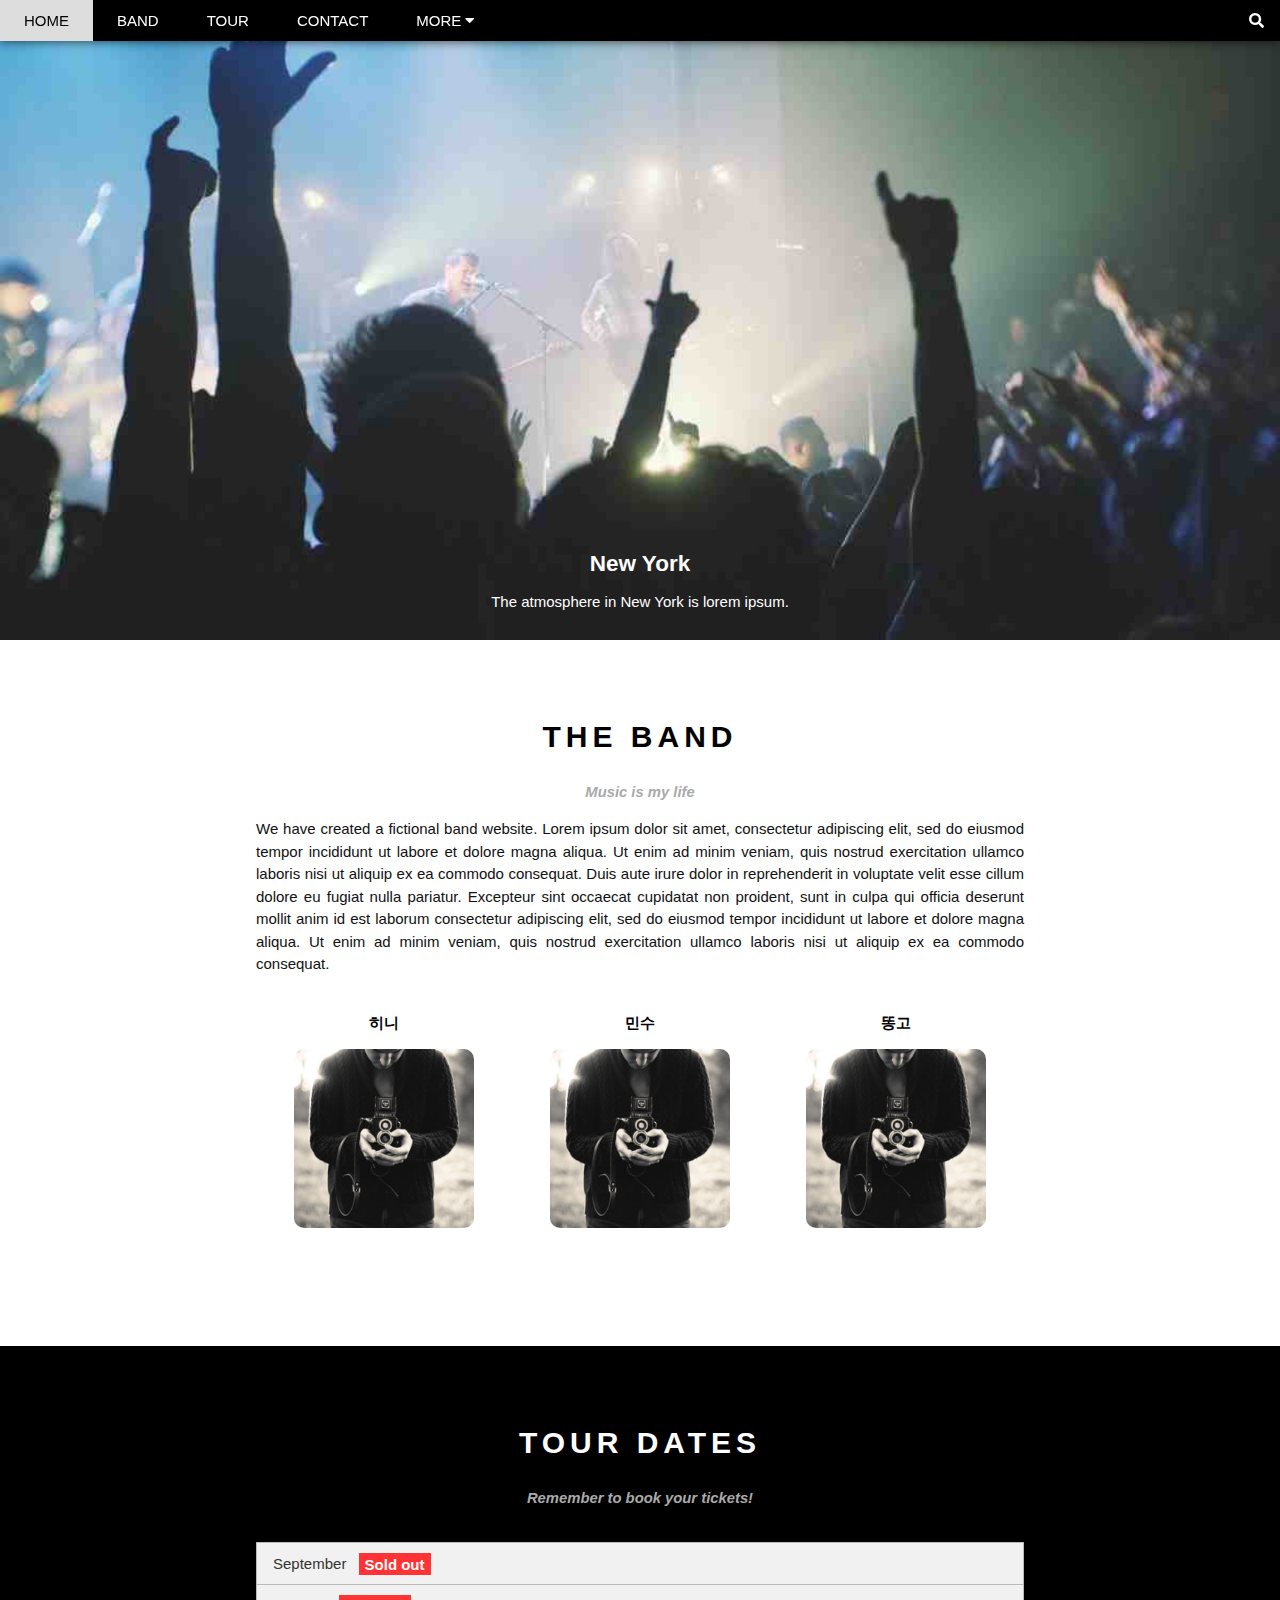
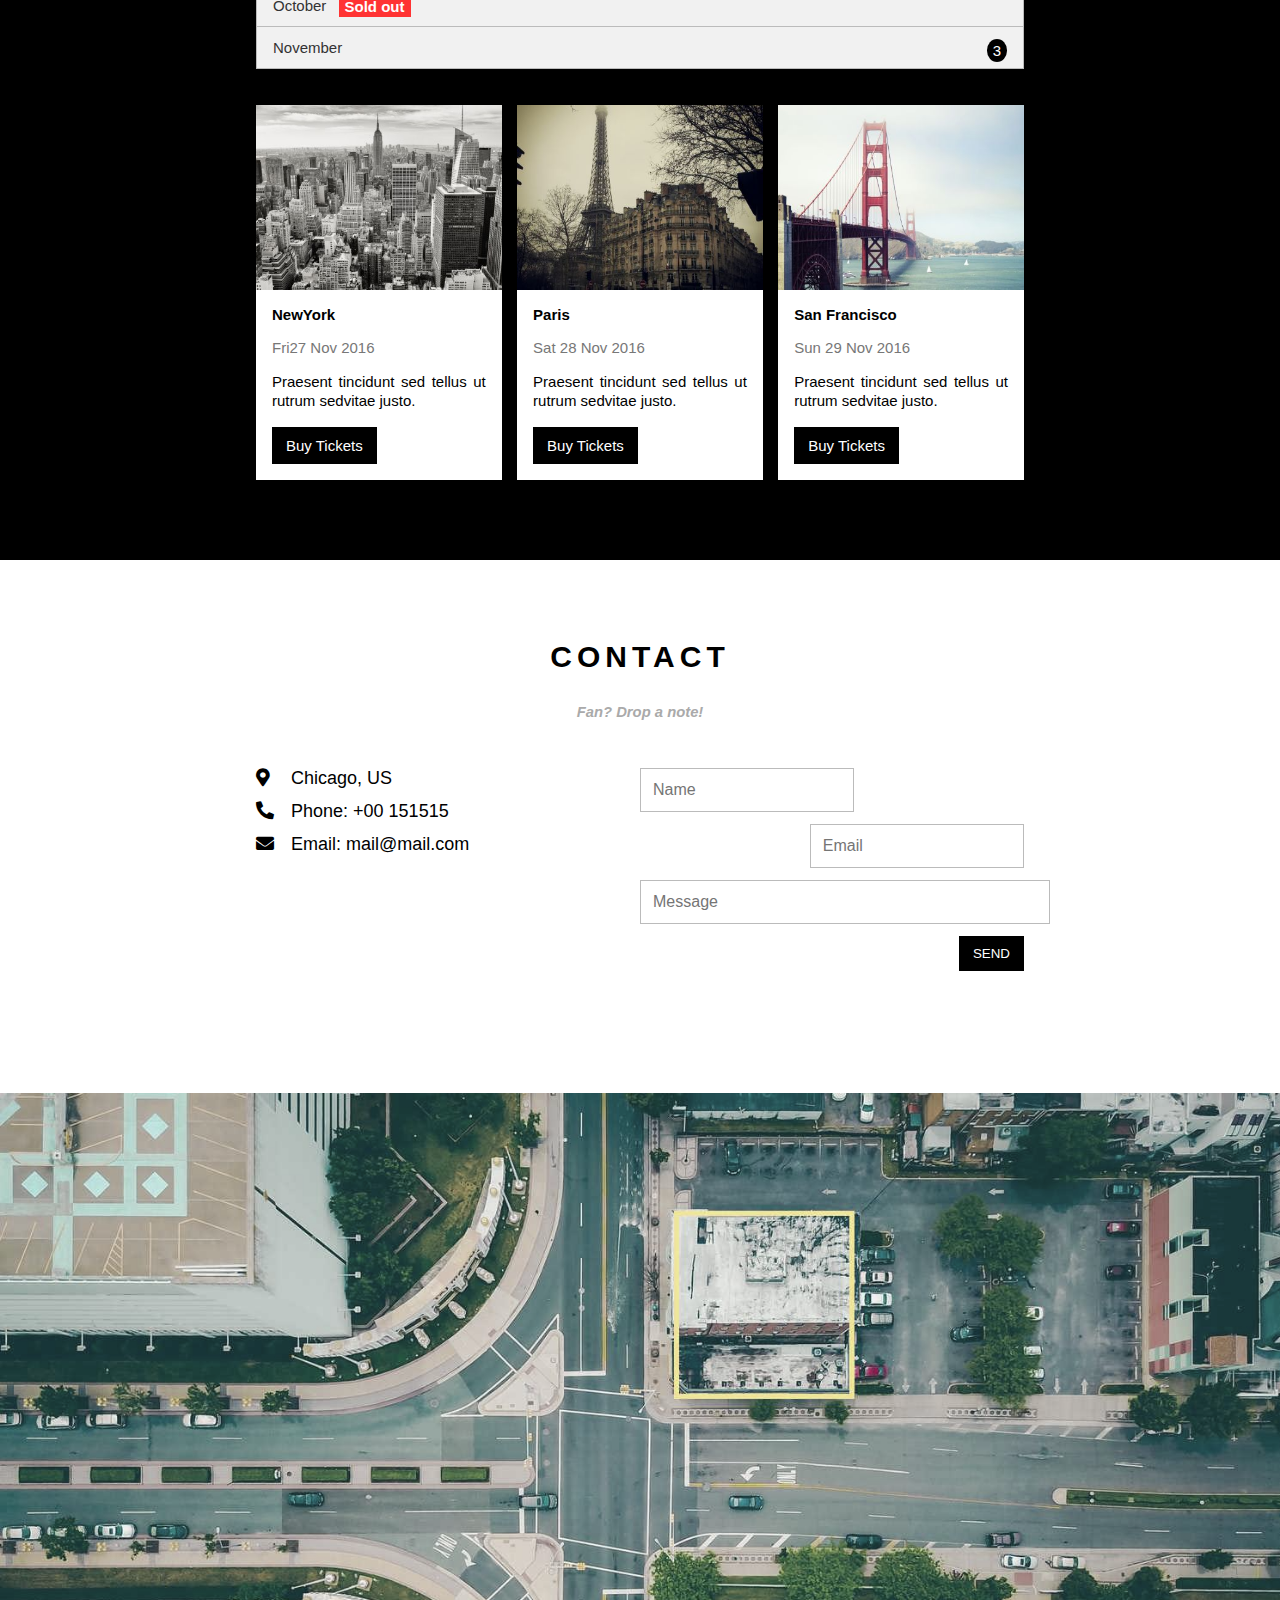
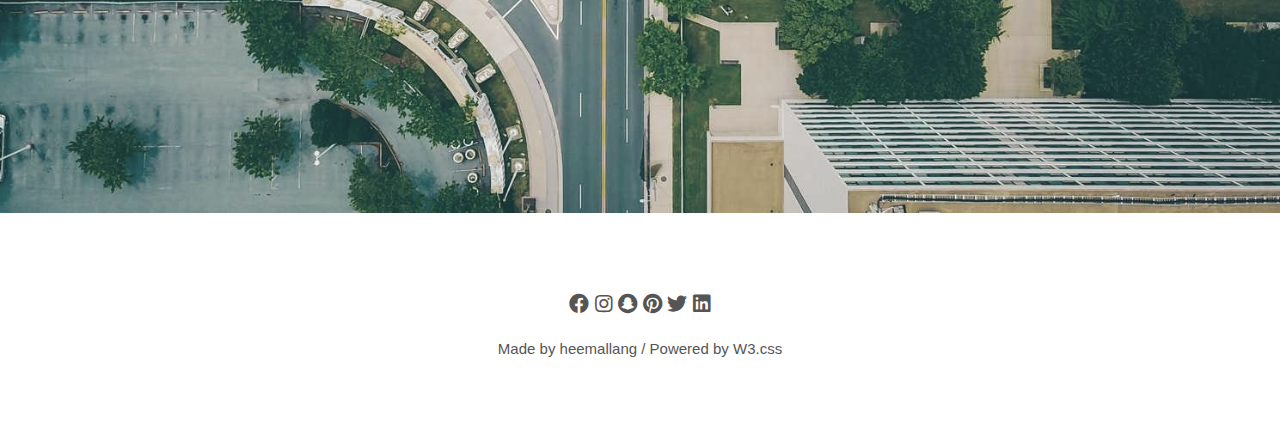
<file: html/index.html>
<!DOCTYPE html>
<html lang="ko">
<head>
  <meta charset="UTF-8">
  <meta http-equiv="X-UA-Compatible" content="IE=edge">
  <meta name="viewport" content="width=device-width, initial-scale=1.0">
  <title>Band</title>
  <link rel="stylesheet" href="../css/all.min.css">
  <link rel="stylesheet" href="../css/base.css">
  <link rel="stylesheet" href="../css/index.css">
</head>
<body>
<!-- .header-wrapper -->
  <div class="header-wrapper clear">
    <div class="navi-wrap">
      <a href="#" class="navi">HOME</a>
      <a href="#" class="navi">BAND</a>
      <a href="#" class="navi">TOUR</a>
      <a href="#" class="navi">CONTACT</a>
      <div class="navi navi-more">
        <a href="#">MORE <i class="fa fa-caret-down"></i></a>
          <div class=" sub-wrap">
            <a href="#">Merchandise</a>
            <a href="#">Extras</a>
            <a href="#">Media</a> 
          </div>
        </div>
      </div>
    <div class="search-wrap">
      <i class="fa fa-search"></i>
    </div>
  </div>

  <!-- .main-wrapper -->
  <div class="main-wrapper">
    <img src="../img/ny.jpg" alt="ny" class="w100">
    <div class="slogan-wrap">
    <h2 class="name">New York</h2>
    <p class="summary">The atmosphere in New York is lorem ipsum.</p>
    </div>
  </div>

  <!-- .band-wrapper -->
  <div class="band-wrapper">
    <div class="wrapper">
      <h2 class="title">THE BAND</h2>
      <h3 class="title">Music is my life</h3>
      <p class="content">We have created a fictional band website. Lorem ipsum dolor sit amet, consectetur adipiscing elit, sed do eiusmod tempor incididunt ut labore et dolore magna aliqua. Ut enim ad minim veniam, quis nostrud exercitation ullamco laboris nisi ut aliquip ex ea commodo consequat. Duis aute irure dolor in reprehenderit in voluptate velit esse cillum dolore eu fugiat nulla pariatur. Excepteur sint occaecat cupidatat non proident, sunt in culpa qui officia deserunt mollit anim id est laborum consectetur adipiscing elit, sed do eiusmod tempor incididunt ut labore et dolore magna aliqua. Ut enim ad minim veniam, quis nostrud exercitation ullamco laboris nisi ut aliquip ex ea commodo consequat.</p>
      <div class="member-wrap clear">
        <div class="member-wrap">
          <div class="member">
            <h4 class="name">히니</h4>
            <div class="img-wrap">
              <img src="../img/bandmember.jpg" alt="멤버사진" class="w100">
            </div>
          </div>
          <div class="member">
            <h4 class="name">민수</h4>
            <div class="img-wrap"><img src="../img/bandmember.jpg" alt="멤버사진" class="w100"></div>
          </div>
          <div class="member">
            <h4 class="name">똥고</h4>
            <div class="img-wrap"><img src="../img/bandmember.jpg" alt="멤버사진" class="w100"></div>
          </div>
        
        </div>
      </div>
    </div>
  </div>

<!-- line-height
  <div style="height: 200px; border: 10px solid red; text-align:center; line-height: 180px;" 
    가나다라
</div> -->


  <!-- .tour-wrapper-->
  <div class="tour-wrapper">
    <div class="wrapper">
      <h2 class="title"> TOUR DATES </h2>
      <h3 class="title"> Remember to book your tickets! </h3>
      <div class="tour-wrap">
        <div class="tour">
          September <span class="sold-out">Sold out</span> 
        </div>
        <div class="tour">
          October <span class="sold-out"> Sold out</span>
        </div>
        <div class="tour">
          November <span class="count">3</span>
        </div>
      </div>
      <div class="city-wrap clear" >
        <div class="city">
          <div class="img-wp">
            <img src="../img/newyork.jpg" alt="뉴욕" class="w100">
          </div>
          <div class="content-wp">
            <h4 class="title">NewYork</h4>
            <div class="date">Fri27 Nov 2016</div>
            <p class="content">Praesent tincidunt sed tellus ut rutrum sedvitae justo.</p>
            <div class="bt-buy bt-black">Buy Tickets</div>
          </div>
        </div>
        <div class="city">
          <div class="img-wp">
            <img src="../img/paris.jpg" alt="파리" class="w100">
          </div>
          <div class="content-wp">
            <h4 class="title">Paris</h4>
            <div class="date">Sat 28 Nov 2016
            </div>
            <p class="content">Praesent tincidunt sed tellus ut rutrum sedvitae justo.</p>
            <div class="bt-buy bt-black">Buy Tickets</div>
          </div>
        </div>
        <div class="city">
          <div class="img-wp">
            <img src="../img/sanfran.jpg" alt="샌프란" class="w100">
          </div>
          <div class="content-wp">
            <h4 class="title">San Francisco</h4>
            <div class="date">Sun 29 Nov 2016</div>
            <p class="content">Praesent tincidunt sed tellus ut rutrum sedvitae justo.</p>
            <div class="bt-buy bt-black">Buy Tickets</div>
          </div>
        </div>
      </div>
    </div>
  </div>

  <!-- .contact-wrapper-->
  <div class="contact-wrapper clear">
    <div class="wrapper">
      <h2 class="title"> CONTACT </h2>
      <h3 class="title"> Fan? Drop a note! </h3>
      <div class="contact-wrap clear">
        <div class="info-wp">
          <div class="addr">
            <i class="fa fa-map-marker-alt"></i>
            Chicago, US 
          </div>
          <div class="phone">
            <i class="fa fa-phone-alt"></i>
            Phone: <a href="tel:010-0000-0000">+00 151515</a>
          </div>
          <div class="mail">
            <i class="fa fa-envelope"></i>
            Email: <a href="mailto:hiwonzzang97@naver.com">mail@mail.com</a>
          </div>
        </div>
        <form class="form-wp" action="#">
          <input type="text" class="input" name="name" placeholder="Name">
          <input type="email" class="input" name="email" placeholder="Email">
          <input type="text" class="input" name="msg" placeholder="Message">
          <button class="bt-submit bt-black">SEND</button>
          </form>
        </div>
      </div>
      <div class="map-wrap">
        <img src="../img/map.jpg" alt="지도" class="w100">
      </div>
    </div>
  </div>
  <!-- .footer-wrapper-->
  <div class="footer-wrapper">
    <div class="wrapper">
      <div class="sns-wrap">
        <a href="#"><i class="fab fa-facebook"></i></a>
        <a href="#"><i class="fab fa-instagram"></i></a>
        <a href="#"><i class="fab fa-snapchat"></i></a>
        <a href="#"><i class="fab fa-pinterest"></i></a>
        <a href="#"><i class="fab fa-twitter"></i></a>
        <a href="#"><i class="fab fa-linkedin"></i></a>
      </div>
      <div class="copyright-wrap">
      <div class="copyright"> Made by heemallang / Powered by <a href="#">W3.css</a></div>
    </div>
  </div>
  </div>
  
</body>
</html>
</file>
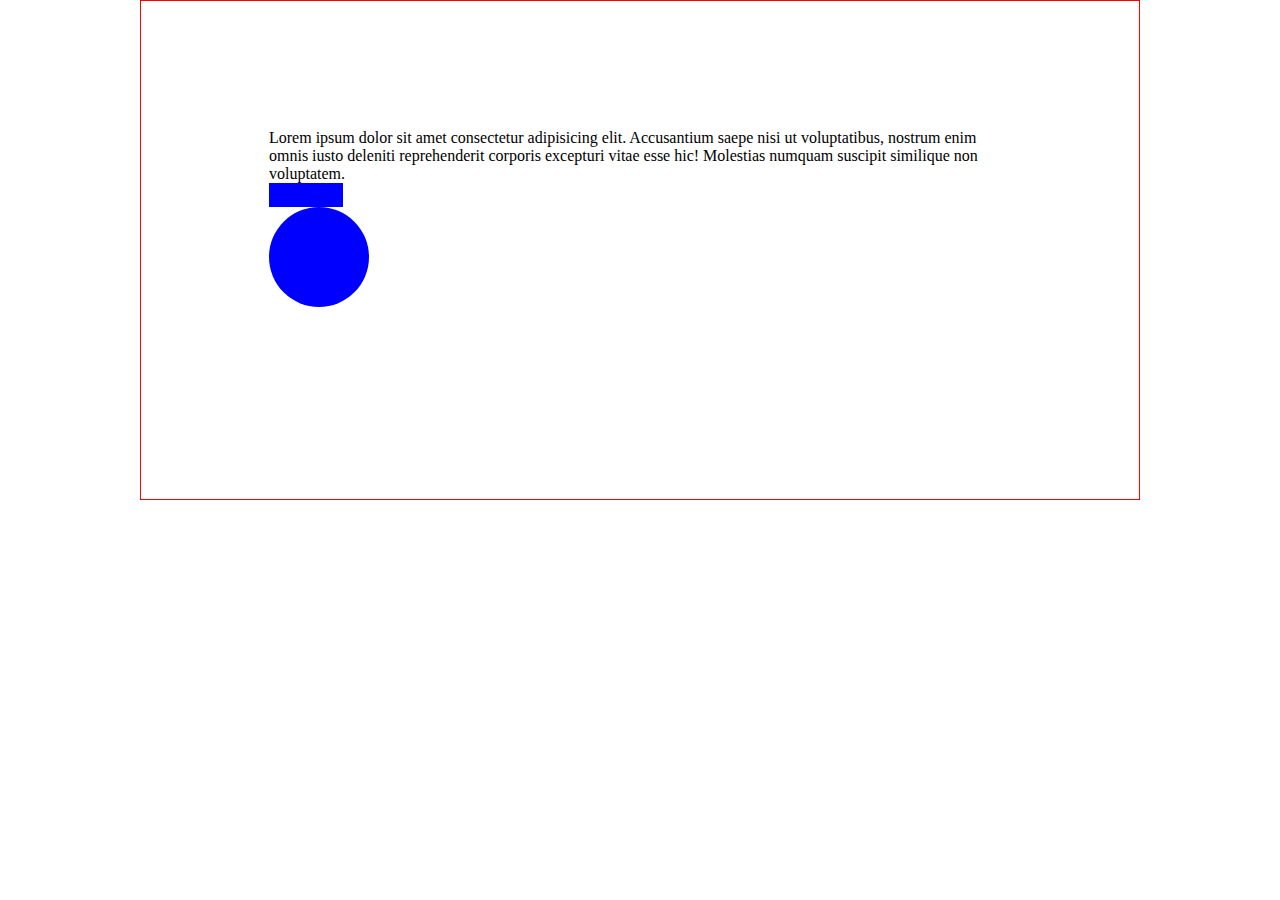
<file: html/02.percent.html>
<!DOCTYPE html>
<html lang="ko">
<head>
  <meta charset="UTF-8">
  <meta http-equiv="X-UA-Compatible" content="IE=edge">
  <meta name="viewport" content="width=device-width, initial-scale=1.0">
  <title>Percent</title>
  <link rel="stylesheet" href="../css/base.css">
  <style>
    .wrapper {max-width: 1000px; height: 500px; border: 1px solid red; margin: auto; padding: 10%;}
    .wrapper .box {width: 10%; height: 10%; /*컨텐츠 영역의 10%*/ background-color: blue;}
    .wrapper .circle {width: 100px; height: 100px;  background-color: blue; border-radius: 50%; /*border-radius는 부모의 크기가 아닌 내 크기의 퍼센트*/}
  </style>
</head>
<body>
  
  <div class="wrapper">
    Lorem ipsum dolor sit amet consectetur adipisicing elit. Accusantium saepe nisi ut voluptatibus, nostrum enim omnis iusto deleniti reprehenderit corporis excepturi vitae esse hic! Molestias numquam suscipit similique non voluptatem.
    <div class="box">
    </div>
    <div class="circle">
    </div>
  </div>
</body>
</html>
</file>
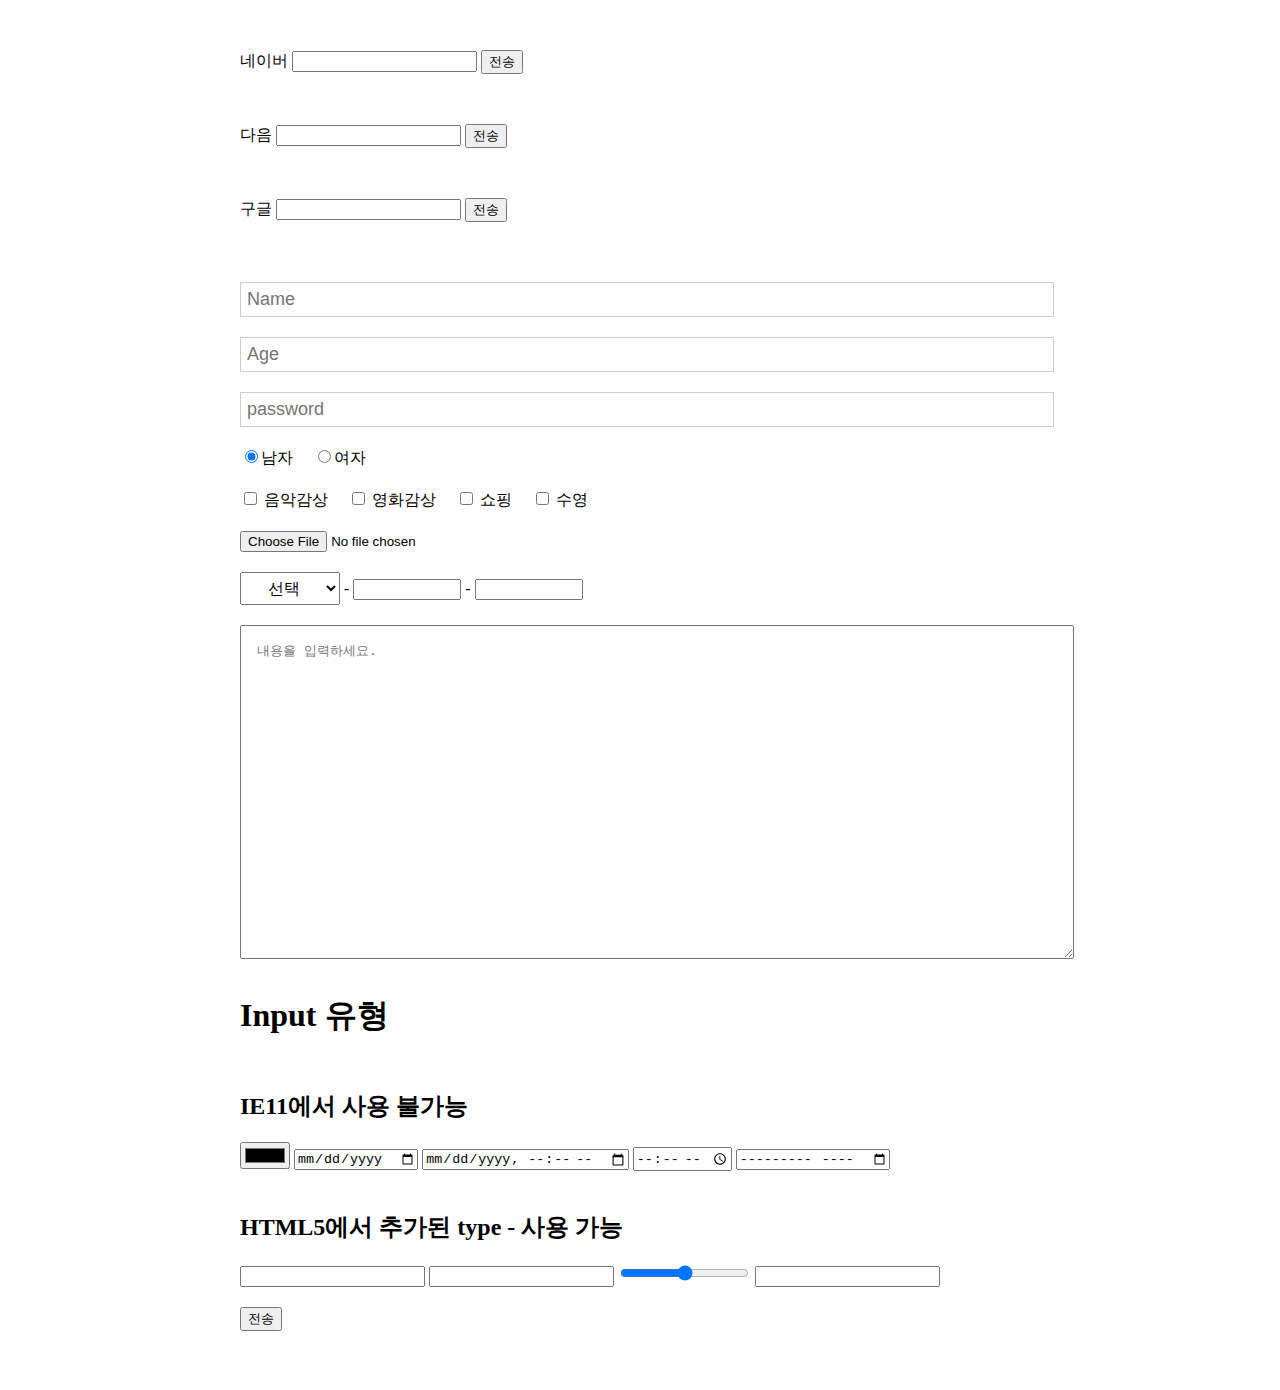
<file: html/03.form.html>
<!DOCTYPE html>
<html lang="ko">
<head>
  <meta charset="UTF-8">
  <meta http-equiv="X-UA-Compatible" content="IE=edge">
  <meta name="viewport" content="width=device-width, initial-scale=1.0">
  <title>Form 요소</title>
  <link rel="stylesheet" href="../css/all.min.css">
</head>
<style>
  .wrapper {max-width: 800px; margin: 50px auto; }
  /* input {font-size: 24px; width: 100px;} */
  .input-wrap {padding: 10px 0;}
  .input-wrap input[type="text"],
  .input-wrap input[type="password"],
  .input-wrap input[type="number"]
  {width: 100%; font-size: 18px; padding: 6px; border: 1px solid #ccc;}
  .input-wrap label {margin-right: 16px;}
  .input-wrap select {padding: 6px; font-size: 16px;}
  .input-wrap select.tel,
  .input-wrap input.tel {width:100px; text-align: center;}
  .input-wrap textarea {width:100%; max-width: 100%; min-height: 300px; padding: 16px;}
</style>
<body>
  <div class="wrapper">
  <form action="//search.naver.com/search.naver">
    네이버
    <input type="text" name="query">
    <button type="submit">전송</button>
  </form>
</div>
  <div class="wrapper">
  <form action="//search.daum.net/search">
    다음
    <input type="text" name="q">
    <button type="submit">전송</button>
  </form>
</div>
  <div class="wrapper">
  <form action="//google.com/search">
    구글
    <input type="text" name="q">
    <button type="submit">전송</button>
  </form>
</div>
<div class="wrapper">
<form action="#">
  <div class="input-wrap">
    <input type="text" name="name" placeholder="Name" maxlength="3" value="">
  </div>

  <div class="input-wrap">
    <input type="number" name="age" placeholder="Age" step="10" max="100" min="0" value="">
  </div>

  <div class="input-wrap">
    <input type="password" name="passwd" placeholder="password" max="100" maxlength="16" minlength="8" value="">
  </div>

  <div class="input-wrap">
    <input type="radio" id="radioMan" name="gender" value="man" checked><label for="radioMan">남자</label>
    <input type="radio" id="radioWoman" name="gender" value="woman"><label for="radioWoman">여자</label>
    <!-- <label><input type="radio" name="gender" value="man" checked>남자</label>
    <label><input type="radio" name="gender" value="woman">여자</label> -->
  </div>

  <div class="input-wrap">
  <input type="checkbox" name="hobby" id="chkMusic" value="음악감상">
  <label for="chkMusic">음악감상</label>
  <input type="checkbox" name="hobby" id="chkMovie" value="영화감상">
  <label for="chkMovie">영화감상</label>
  <input type="checkbox" name="hobby" id="chkShopping" value="쇼핑">
  <label for="chkShopping">쇼핑</label>
  <input type="checkbox" name="hobby" id="chkSwim" value="수영">
  <label for="chkSwim">수영</label>
  </div>
  <div class="input-wrap">
    <input type="file" name="upfile">
  </div>
  <div class="input-wrap" >
    <select name="tel1" class="tel">
    <option value="" selected>선택</option>
    <option value="010">010</option>
    <option value="011">011</option>
    <option value="016">016</option>
    <option value="017">017</option>
    <option value="018">018</option>
    <option value="019">019</option>
    </select>
    -
    <input type="tel" name="tel2" class="tel" maxlength="4" minlength="4">
    -
    <input type="tel" name="tel3" class="tel" maxlength="4" minlength="4">
  </div>
  <div class="input-wrap">
    <textarea name="content" placeholder="내용을 입력하세요."></textarea>
    </div>

      <h1>Input 유형</h1>

    <div class="input-wrap">
      <h2>IE11에서 사용 불가능</h2>
      <input type="color" name="color">
      <input type="hidden" name="chk" value="비밀값">
      <input type="date" name="date">
      <input type="datetime-local" name="datetime-local">
      <input type="time" name="time">
      <input type="month" name="month">
    </div>

      <div class="input-wrap">
      <h2>HTML5에서 추가된 type - 사용 가능</h2>
      <input type="email" name="email">
      <input type="url" name="url">
      <input type="range" name="volume" min="0" max="10" step="1" value="5">
      <input type="search" name="search">
    </div>

  <div class="input-wrap">
    <button type="submit">전송</button>
  </div>
</form>
</div>
</body>
</html>
</file>
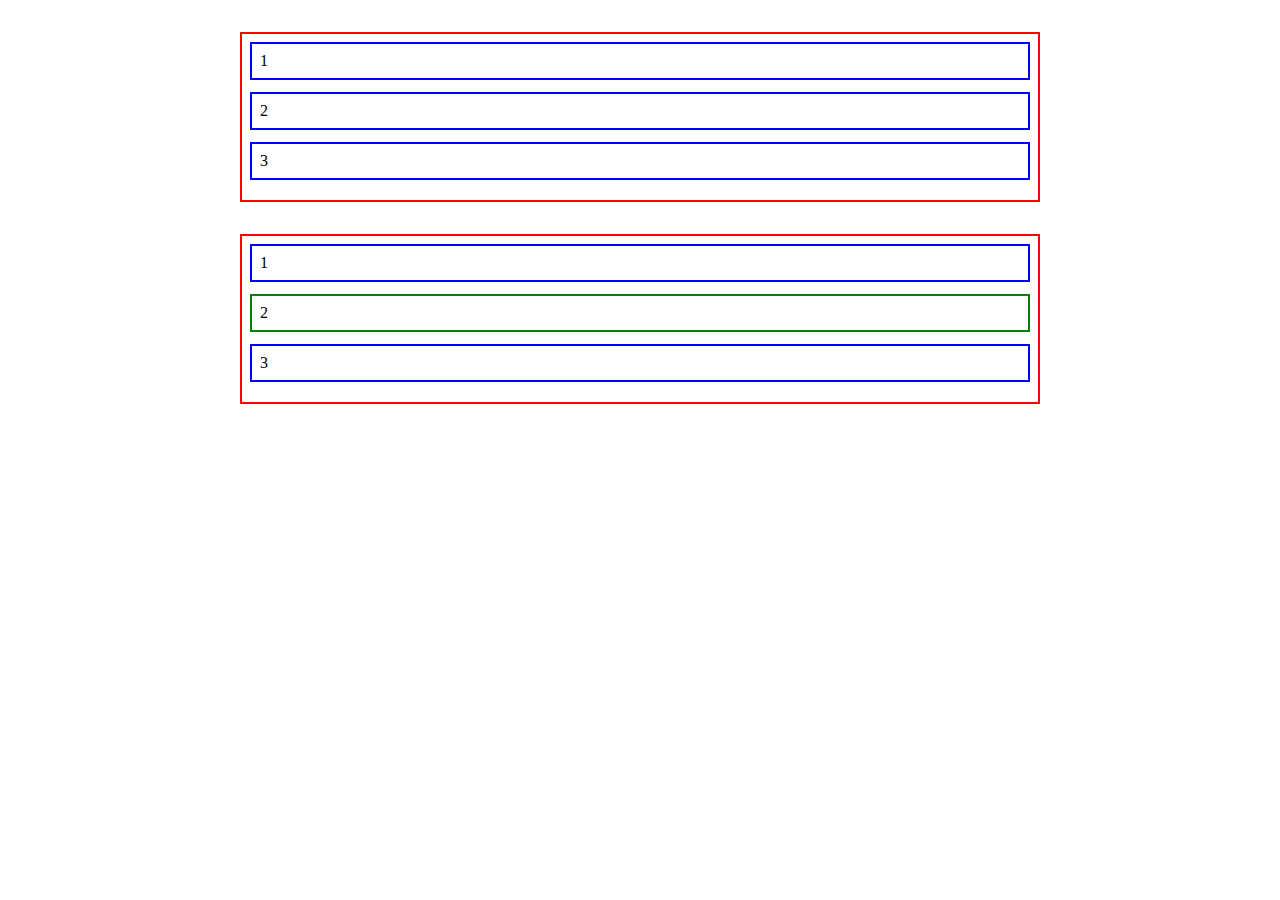
<file: html/04.nth-child.html>
<!DOCTYPE html>
<html lang="ko">
<head>
  <meta charset="UTF-8">
  <meta http-equiv="X-UA-Compatible" content="IE=edge">
  <meta name="viewport" content="width=device-width, initial-scale=1.0">
  <title>nth-child</title>
  <style>
    .wrapper {max-width:  800px; margin: auto; padding: 24px;}
    .list-wrap {border: 2px solid red; padding: 8px; margin-bottom: 32px;}
    .list-wrap .list {border: 2px solid blue; padding: 8px; margin-bottom: 12px;}

    /* .wrapper .list-wrap:first-child {border-color: green;} */
    .wrapper > :last-child > :nth-child(2) {border-color: green;}
  </style>
</head>
<body>
  <div class="wrapper">
    <div class="list-wrap">
      <div class="list">1</div>
      <div class="list">2</div>
      <div class="list">3</div>
    </div>
    <div class="list-wrap">
      <div class="list">1</div>
      <div class="list">2</div>
      <div class="list">3</div>
    </div>
  </div>
</body>
</html>
</file>
<file: css/base.css>
/* 굵기) font-width: normal, bold, bolder, light, lighter */
/* 굵기 수치) font-width: 100, 200, 300, 400, 500, 600, 700, 800 */
html, body, h1, h2, h3, h4, h5, h6, p, div {margin: 0; padding: 0; box-sizing: border-box; }
h1, h2, h3, h4, h5, h6 {font-width: inherit;} /*상속받겠다*/
img {vertical-align: bottom;}

a {color: inherit; text-decoration: none;}

.clear {clear: both;} /*내 위에 있는 모든 애들을 가라앉힌다*/
.clear::after {display: block; content:''; clear: both;} /*클리어라는 클래스에 
/* .clear::after {display: block; content:'';} 를 입력하면 html에서 <div></div>가 만들어 진 것이다. */
.w100{width: 100%;}
.mw100 {max-width: 100%;}
</file>
<file: css/index.css>
/****************************** .설명 **********************************/
.sample {display: inline-block;}




/****************************** .common **********************************/
@import url('https://fonts.googleapis.com/css2?family=Open+Sans:ital,wght@0,300;1,300;1,400&display=swap');
/*font-family: 'Open Sans', sans-serif;*/

html, body {font-family: 'Open Sans', sans-serif; font-size: 15px;}
.wrapper{max-width: 800px; margin: auto; padding: 80px 16px;}
h2.title{ text-align: center; font-size: 30px; letter-spacing: 5px; margin-bottom:30px;}
h3.title{ text-align: center; font-size: 14.8px; color:#aaa; font-style: italic; margin-bottom: 18px;}
p.content{ color: #111;  text-align: justify; line-height: 1.5;}
.bt-black{ background-color: black; color: #fff; padding: 10px 14px; display:inline-block; cursor: pointer; border: none;}
.bt-black:hover{ background-color: #bbb; color: #000;}



/****************************** .header-wrapper **********************************/
.header-wrapper {background-color:#000; color: #fff; position: fixed; z-index: 99; width: 100%; left: 0; top: 0; box-shadow: 0 0 10px rgba(0, 0, 0, .7);} 
.header-wrapper .navi-wrap {float: left;}
.header-wrapper .navi-wrap .navi {float: left; padding: 12px 24px;}
.header-wrapper .navi-wrap .navi:hover {color: #000; background-color: #ddd;}
.header-wrapper .search-wrap {float: right; padding: 12px 16px;}
.header-wrapper .search-wrap:hover {background-color: #f30;}
.header-wrapper .navi-more {position: relative;/*기준점주기*/}
.header-wrapper .navi-more:hover .sub-wrap {display: block;}
.header-wrapper .navi-more .sub-wrap {/*호버하면나오게숨겨*/display: none; position: absolute; top: 44px; left: 0; background-color: #fff; box-shadow: 0 0 10px rgba(0, 0, 0, .5);}
.header-wrapper .navi-more .sub-wrap a {display: block; padding: 12px 48px 12px 16px; color: #000;}
.header-wrapper .navi-more .sub-wrap a:hover {background-color: #ddd;}

/****************************** .main-wrapper **********************************/
.main-wrapper {position: relative;}
.main-wrapper .slogan-wrap {position: absolute; bottom: 30px; left: 0; width: 100%;/*내부모크기의백프로*/ text-align: center; color: #fff;}
.main-wrapper .slogan-wrap h2.name {margin-bottom: 16px}

/****************************** .band-wrapper **********************************/
.band-wrapper .member-wrap .member {float: left; width: 33.3333%; padding: 5%;}
.band-wrapper .member .name {text-align: center; margin-bottom: 16px;}
.band-wrapper .member .img-wrap {border-radius: 10px; overflow: hidden;}
/* .band-wrapper .member .img-wrap img {border-radius: 5px;} */




/****************************** .tour-wrapper **********************************/
.tour-wrapper {background-color: #000;}
.tour-wrapper h2.title {color: #fff;}
.tour-wrapper h3.title {margin-bottom: 36px;}
.tour-wrapper .tour-wrap {color: #333; background-color: #f1f1f1; border: 1px solid #bbb; margin-bottom: 36px;}
/* .tour-wrapper .tour-wrap .tour {padding:12px 16px; border-bottom: 1px solid #bbb;}
.tour-wrapper .tour-wrap .tour:last-child {border: none;} */
.tour-wrapper .tour {padding:12px 16px;}
.tour-wrapper .tour:not(:last-child) {border-bottom: 1px solid #bbb;}
.tour-wrapper .tour .sold-out {background-color: #f33; color: #fff; font-weight: bold; padding:2.5px 6px; margin-left:8px;}
.tour-wrapper .tour .count {background-color: #000; color: #fff; padding: 3px 6px; margin-left:8px; border-radius: 50%; float: right;}
.tour-wrapper .city {width: 32%; float: left;}
.tour-wrapper .city:nth-child(2) {margin: 0 2%;}
.tour-wrapper .city .img-wp img:hover {opacity: .7;}
.tour-wrapper .city .content-wp {background-color: #fff; padding: 16px;}
.tour-wrapper .city .content-wp .title {font-weight: bold; margin-bottom: 16px;}
.tour-wrapper .city .content-wp .date { color: #777; margin-bottom: 16px;}
.tour-wrapper .city .content-wp .content { font: size 15px; line-height: 1.3; color: #000; margin-bottom: 16px;}

/****************************** .contact-wrapper **********************************/

.contact-wrapper h3.title {margin-bottom: 48px;}
.contact-wrapper .wrapper {margin-bottom: 42px;}
.contact-wrapper .info-wp { float: left; width: 50%; font-size: 18px;}
.contact-wrapper .info-wp > div {margin-bottom: 12px;}
.contact-wrapper .info-wp > div > i {width: 30px; }
.contact-wrapper .form-wp { float: right; width: 50%; }
.contact-wrapper .form-wp .input { border: solid 1px #bbb; padding: 12px; margin-bottom: 12px; font-size: 16px;}
.contact-wrapper .form-wp input[name="name"] {width: 49%; float: left;}
.contact-wrapper .form-wp input[name="email"] {width: 49%; float: right;}
.contact-wrapper .form-wp input[name="msg"] {width: 100%;}
.contact-wrapper .form-wp .bt-submit {float: right;}
.contact-wrapper .map-wrap {filter: grayscale(50%);}

/****************************** .footer-wrapper **********************************/

.footer-wrapper {text-align: center; color: #555;}
.footer-wrapper .sns-wrap {font-size: 20px; margin-bottom: 24px;}
.footer-wrapper .sns-wrap .fab:hover {opacity: .5;}
</file>
